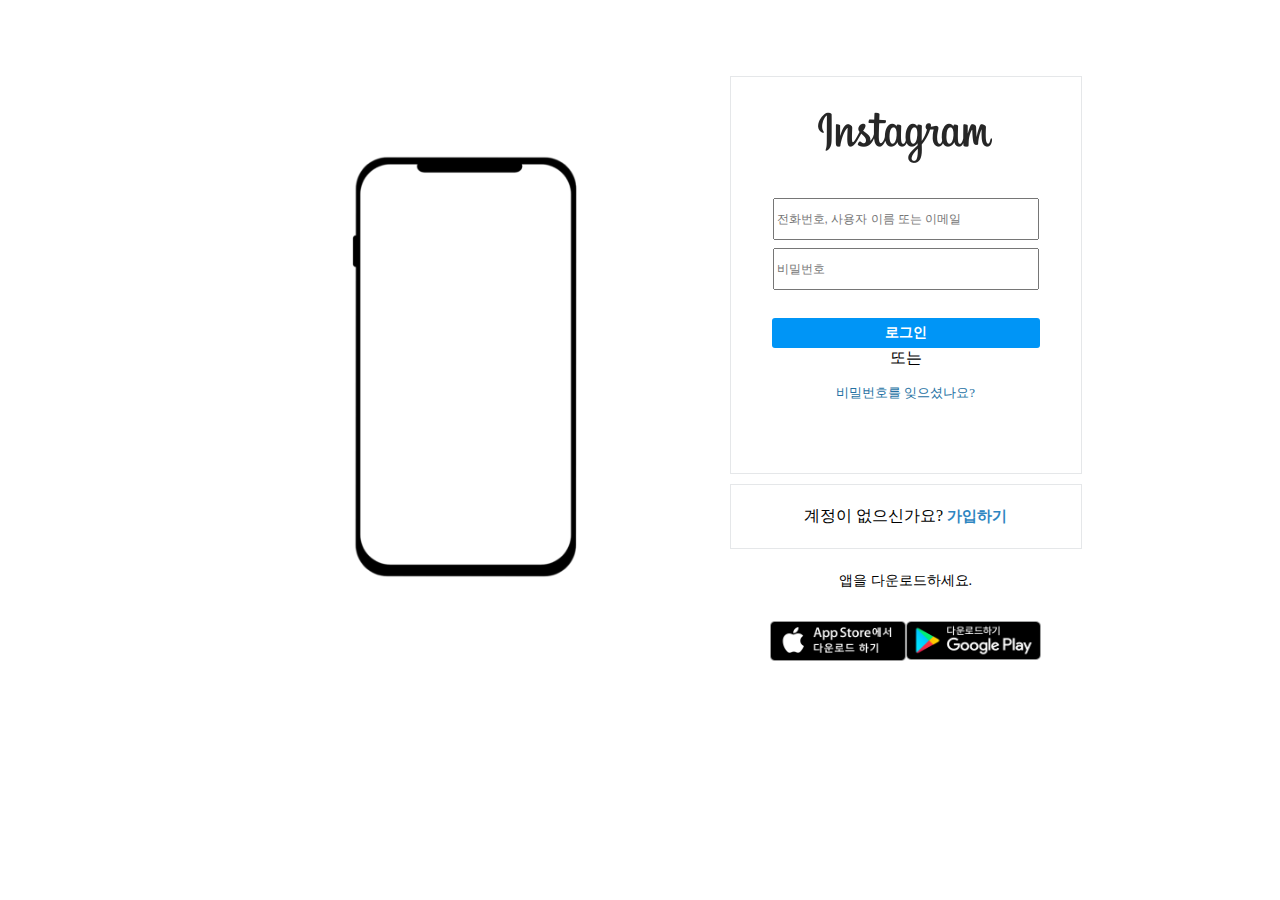
<file: templates/index.html>
<!DOCTYPE html>
<html lang="en">
<head>
    <meta charset="utf-8">
    <meta name="viewport" content="width=device-width, initial-scale=1, shrink-to-fit=no">

    <link href="https://cdn.jsdelivr.net/npm/bootstrap@5.0.2/dist/css/bootstrap.min.css" rel="stylesheet"
          integrity="sha384-EVSTQN3/azprG1Anm3QDgpJLIm9Nao0Yz1ztcQTwFspd3yD65VohhpuuCOmLASjC" crossorigin="anonymous">
    <script src="https://ajax.googleapis.com/ajax/libs/jquery/3.5.1/jquery.min.js"></script>
    <script src="https://cdn.jsdelivr.net/npm/bootstrap@5.0.2/dist/js/bootstrap.bundle.min.js"
            integrity="sha384-MrcW6ZMFYlzcLA8Nl+NtUVF0sA7MsXsP1UyJoMp4YLEuNSfAP+JcXn/tWtIaxVXM"
            crossorigin="anonymous"></script>
    <link href="\static\loginpage.css" rel="stylesheet">
    <link rel="shortcut icon" type="image/x-icon" href="\static\images\favicon.ico"/>

    <title>instagram-login</title>

</head>
<body>
<div class="container">
    <div class="item1">
        <div class="phone">
            <img src="\static\images\iphone2.png" style="width: 531px;height: 531px; background:transparent;">
        </div>
    </div>
    <div class="item2">
        <div class="main-box">
            <img class="instagram_logo" src="\static\images\loginlogo.png" alt="instagram_logo">
            <div class="privacy">
                <input class="id_value" type="text" placeholder="전화번호, 사용자 이름 또는 이메일">
                <input class="password_value" type="text" placeholder="비밀번호" style="width:258px;height:36px;">
            </div>
            <button id="btn_login" disabled style="margin: 0px">로그인</button>
            <div class="facebook-login">
                <div>
                    <div class="left_line"></div>
                    <div>또는</div>
                    <div class="right_line"></div>
                </div>
            </div>
            <span class="password_forgot">비밀번호를 잊으셨나요?</span>
        </div>
        <div class="signup-box">
            계정이 없으신가요? <span class="signup" style="padding: 0 0 0 4px;"><strong>가입하기</strong></span>
        </div>
        <div class="app_download">
            <p class="text_down">앱을 다운로드하세요.</p>
            <div class="app_image">
                <img src="\static\images\appstore.png" style="width: 136px">
                <img src="\static\images\googleplay.png" style="width:134.2px">
            </div>
        </div>
    </div>
<!--    <footer class="footer">-->
<!--        Meta 소개-->
<!--    </footer>-->
</div>
</body>
</html>
</file>
